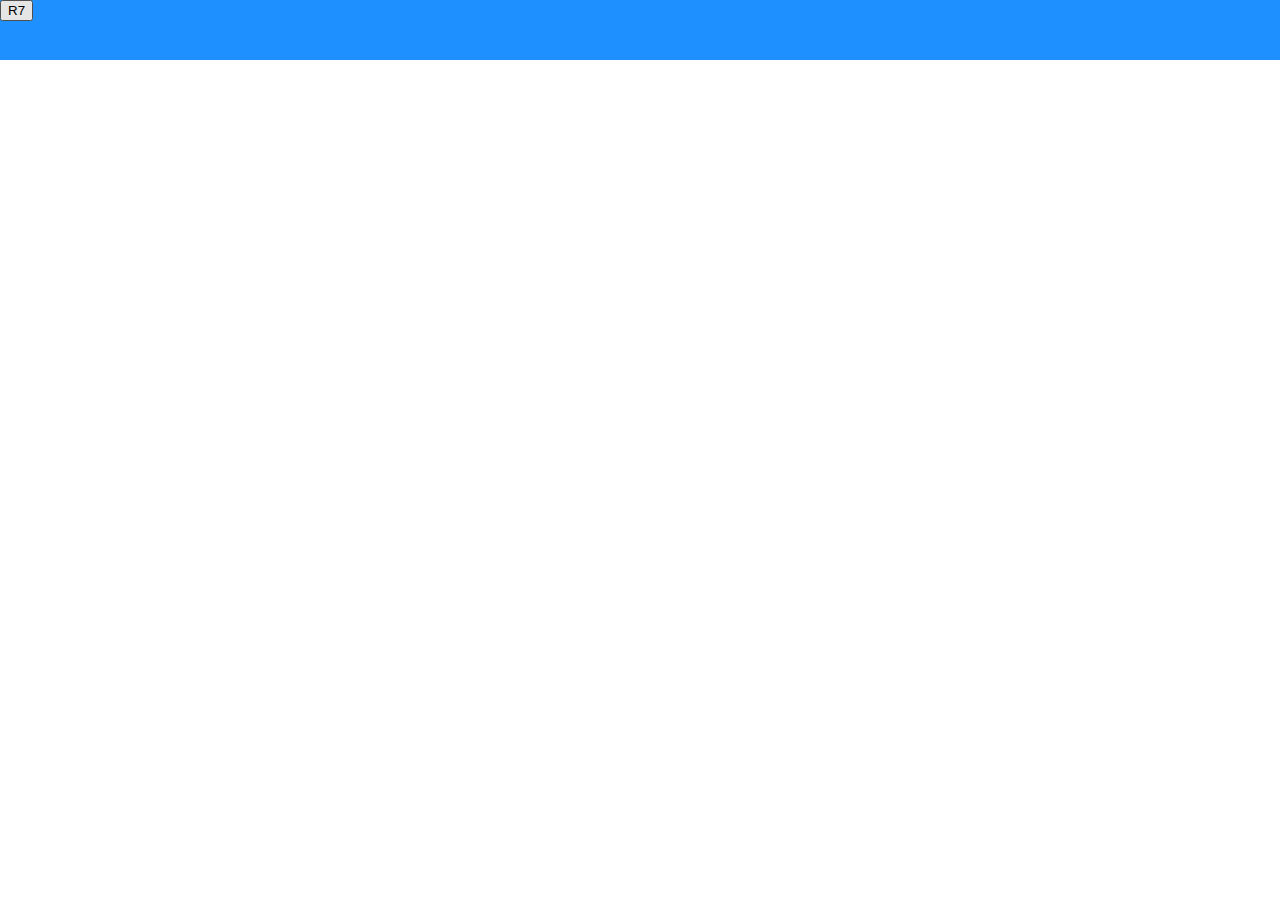
<file: sp_skills/index.html>
<!DOCTYPE html>
<html lang="en">
<head>
    <meta charset="UTF-8">
    <meta name="viewport" content="width=device-width, initial-scale=1.0">
    <title>Gobo</title>
    <link rel="stylesheet" href="css/style.css">
</head>
<body>
    <header>
            <button class="butn-header">
                R7
            </button>
    </header>

</body>
</html>
</file>
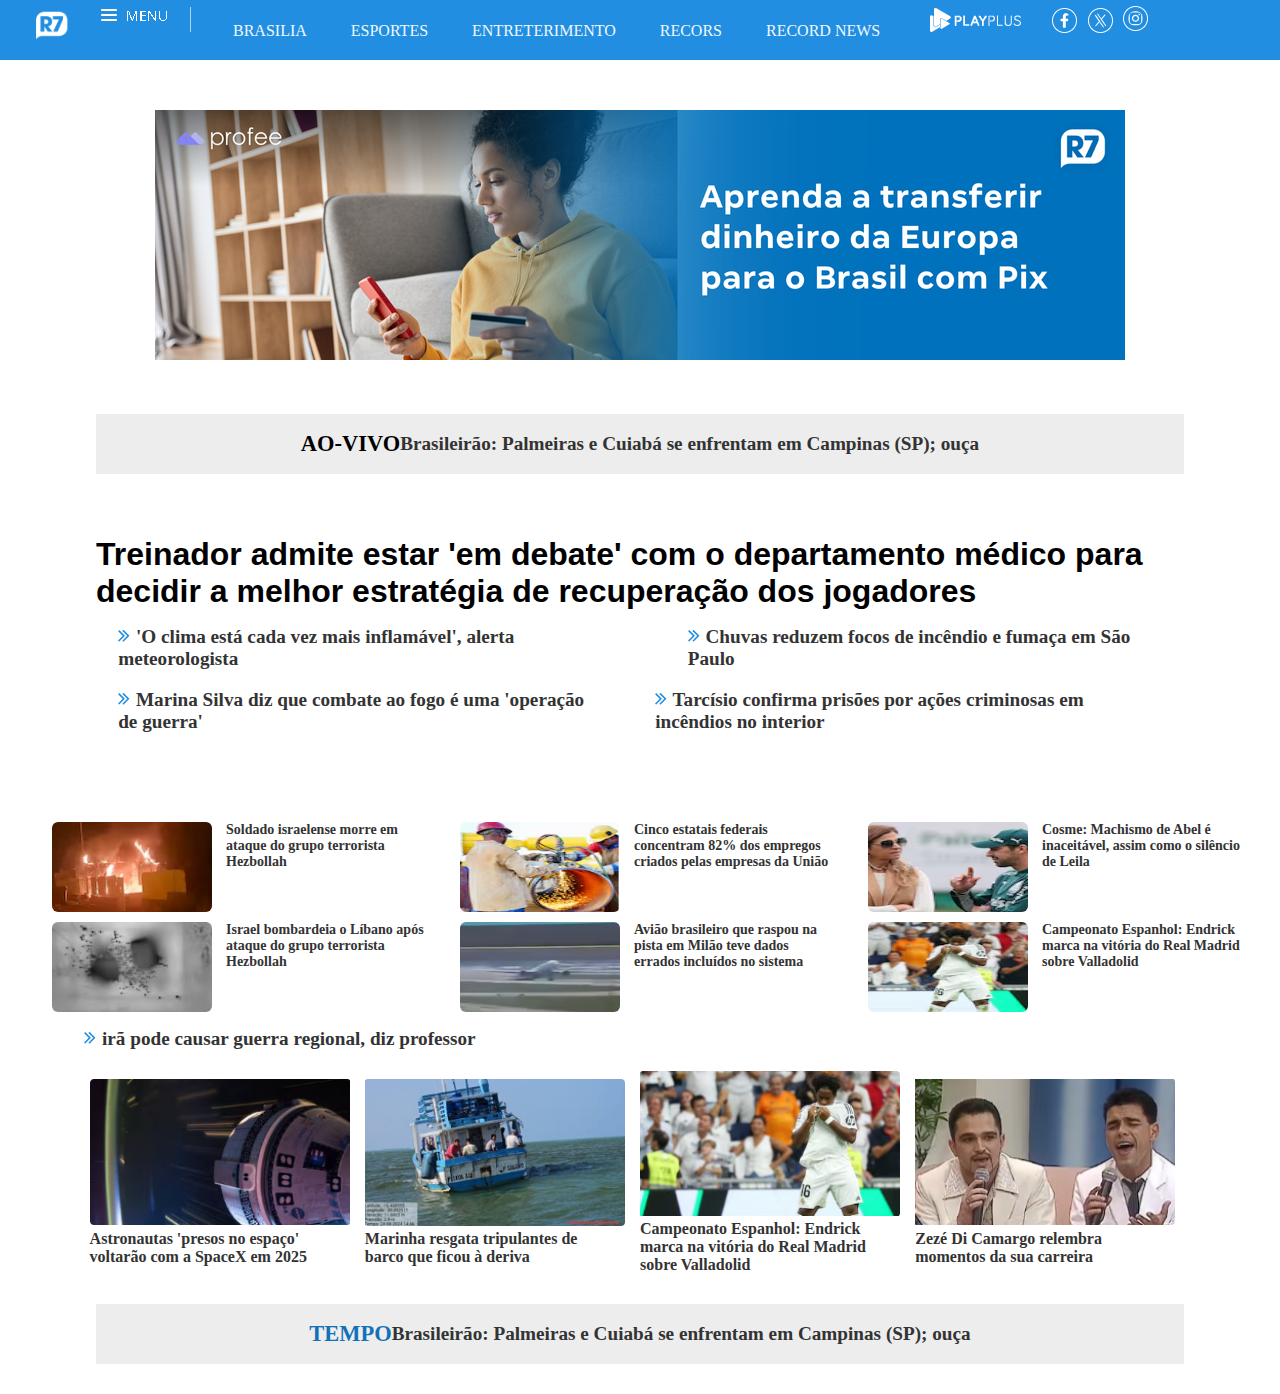
<file: R7Layouot-main/sp_skills/index.html>
<!DOCTYPE html>
<html lang="pt-br">
<head>
    <meta charset="UTF-8">
    <meta name="viewport" content="width=device-width, initial-scale=1.0">
    <title>regente.com</title>
    <link rel="stylesheet" href="css/style.css">
</head>
<body>
    <header>
        <a href="index.html">
            <img id="r7icon" src="images/r7iconV2.png" alt="R7 noticias" s>
        </a>
        <nav>
            <a id="Menu2" href="menu.html" >
                <img src="images/menuicon.png" alt="Menu imagem">
            </a>
            <img src="images/tracoicon.png" alt="">

            <a class="Menu" href="brasilia.html">
                <p>BRASILIA</p>
            </a>

            <a class="Menu" href="menu.html" >
                <p>ESPORTES</p>
            </a>

            <a class="Menu" href="menu.html" >
                <p>ENTRETERIMENTO</p>
            </a>

            <a class="Menu" href="menu.html" >
                <p>RECORS</p>
            </a>

            <a class="Menu" href="menu.html" >
                <p>RECORD NEWS</p>
            </a>

            <a id="Play" href="menu.html" >
                <img src="images/playplusv2icon.png" alt="PlayPlus icon">
            </a>
            <a href="https://www.facebook.com/portalr7">
                <img  src="images/facebookicon.png" alt="">
            </a>
            <a href="https://x.com/portalr7?mx=2">
                <img src="images/xicon.png" alt="">
            </a>
            <a href="https://www.instagram.com/portalr7/">
                <img src="images/instagramicon.png" alt="">
            </a>
        </nav>
    </header>
    <main>

        <section>
            <div class="anuncio">
                <img class='anuncio-img' src="images/anuncio.png" alt="anuncio">
            </div>
        </section>
        <section class="ao-vivo">
            <h3 class="ao-vivo-icon">AO-VIVO</h3>
            <a href="https://www.youtube.com/live/QZVxVrvFqiY">
                <p >Brasileirão: Palmeiras e Cuiabá se enfrentam em Campinas (SP); ouça</p>
            </a>
        </section>
        <section id="sec-nsi">
            <article class="Noticia-s-imagem">
                <p>Treinador admite estar 'em debate' com o departamento médico para decidir a 
                melhor estratégia de recuperação dos jogadores  </p>    
                      
            </article>
        </section>
        <section class=topico>
            <a href="">
                <img src="images/images_noticias/icon topicos.png" alt="icone de topico">
                'O clima está cada vez mais inflamável', alerta meteorologista
            </a>
            <a href="">
                <img src="images/images_noticias/icon topicos.png" alt="icone de topico">
                Chuvas reduzem focos de incêndio e fumaça em São Paulo
            </a>
        </section>
        <section  class=topico>
            <a class="topico-margin" href="">
                <img src="images/images_noticias/icon topicos.png" alt="icone de topico">
                Marina Silva diz que combate ao fogo é uma 'operação de guerra'
            </a>
            <a class="topico-margin" href="">
                <img src="images/images_noticias/icon topicos.png" alt="icone de topico">
                Tarcísio confirma prisões por ações criminosas em incêndios no interior
            </a>
        </section>
        <section class="noticias-aleatorias">
            <article class="noticias-aleatorias">
                <a href="#">
                    <div class="noticias-pequenas">
                            <a href="#">
                                <img src="images/images_noticias/noticias_pequenas/israel.png" alt="Soldado israelence" >
                            <p>Soldado israelense morre em ataque do grupo terrorista Hezbollah</p>
                            </a>
                            
                        
                    </div>
                </a>
            </article>
            <article class="noticias-aleatorias">
                <a href="#">
                    <div class="noticias-pequenas">
                            <a href="#">
                                <img src="images/images_noticias/noticias_pequenas/Captura de tela 2024-08-25 171031.png" alt="Soldado israelence" >
                            <p>Cinco estatais federais concentram 82% dos empregos criados pelas empresas da União</p>
                            </a>
                            
                        
                    </div>
                </a>

            </article>
            <article class="noticias-aleatorias">
                <a href="#">
                    <div class="noticias-pequenas">
                            <a href="#">
                                <img src="images/images_noticias/noticias_pequenas/abel.png" alt="Soldado israelence" >
                            <p>Cosme: Machismo de Abel é inaceitável, assim como o silêncio de Leila</p>
                            </a>
                            
                        
                    </div>
                </a>
            </article>
        </section>

        <section class="noticias-aleatorias">
            <article class="noticias-aleatorias">
                <a href="#">
                    <div class="noticias-pequenas">
                            <a href="#">
                                <img src="images/images_noticias/noticias_pequenas/bombardeio.png" alt="Soldado israelence" >
                            <p>Israel bombardeia o Líbano após ataque do grupo terrorista Hezbollah</p>
                            </a>
                            
                        
                    </div>
                </a>
            </article>
            <article class="noticias-aleatorias">
                <a href="#">
                    <div class="noticias-pequenas">
                            <a href="#">
                                <img id="img-empe-p" src="images/images_noticias/noticias_pequenas/aviao.png" alt="Soldado israelence" >
                            <p>Avião brasileiro que raspou na pista em Milão teve dados errados incluídos no sistema</p>
                            </a>
                            
                        
                    </div>
                </a>

            </article>
            <article class="noticias-aleatorias">
                <a href="#">
                    <div class="noticias-pequenas">
                            <a href="#">
                                <img src="images/images_noticias/noticias_pequenas/endrick.png" alt="Soldado israelence" >
                            <p>Campeonato Espanhol: Endrick marca na vitória do Real Madrid sobre Valladolid
                            </p>
                            </a>
                            
                        
                    </div>
                </a>
            </article>
        </section>
        <section class=topico>
            <a id="topico-imagem"  href="">
                <img src="images/images_noticias/icon topicos.png" alt="icone de topico">
                irã pode causar guerra regional, diz professor
            </a>
        </section>

    </main>
    <section class="noticias-medias">
        <article class="noticias-medias">
            <div class="noticias-medias">
                <a href="">
                    <img src="images/images_noticias/noticias_medias/astronautas.png" alt="Astronautas presos voltarão">
                    <p>Astronautas 'presos no espaço' voltarão com a SpaceX em 2025</p>
                </a>
            </div>
        </article>
        <article class="noticias-medias">
            <div class="noticias-medias">
                <a href="">
                    <img src="images/images_noticias/noticias_medias/marinha.png" alt="Astronautas presos voltarão">
                    <p>Marinha resgata tripulantes de barco que ficou à deriva</p>
                </a>
            </div>
        </article>
        <article class="noticias-medias">
            <div class="noticias-medias">
                <a href="">
                    <img src="images/images_noticias/noticias_medias/endrick.png" alt="Astronautas presos voltarão">
                    <p>Campeonato Espanhol: Endrick marca na vitória do Real Madrid sobre Valladolid</p>
                </a>
            </div>
        </article>
        <article class="noticias-medias">
            <div class="noticias-medias">
                <a href="">
                    <img src="images/images_noticias/noticias_medias/zezedicamargo.png" alt="Astronautas presos voltarão">
                    <p>Zezé Di Camargo relembra momentos da sua carreira</p>
                </a>
            </div>
        </article>
    </section>
    <section class="ao-vivo">
        <h3 id="tempo-icon">TEMPO</h3>
            <p >Brasileirão: Palmeiras e Cuiabá se enfrentam em Campinas (SP); ouça</p>
    </section>
    <footer>

    </footer>
</body>
</html>
</file>
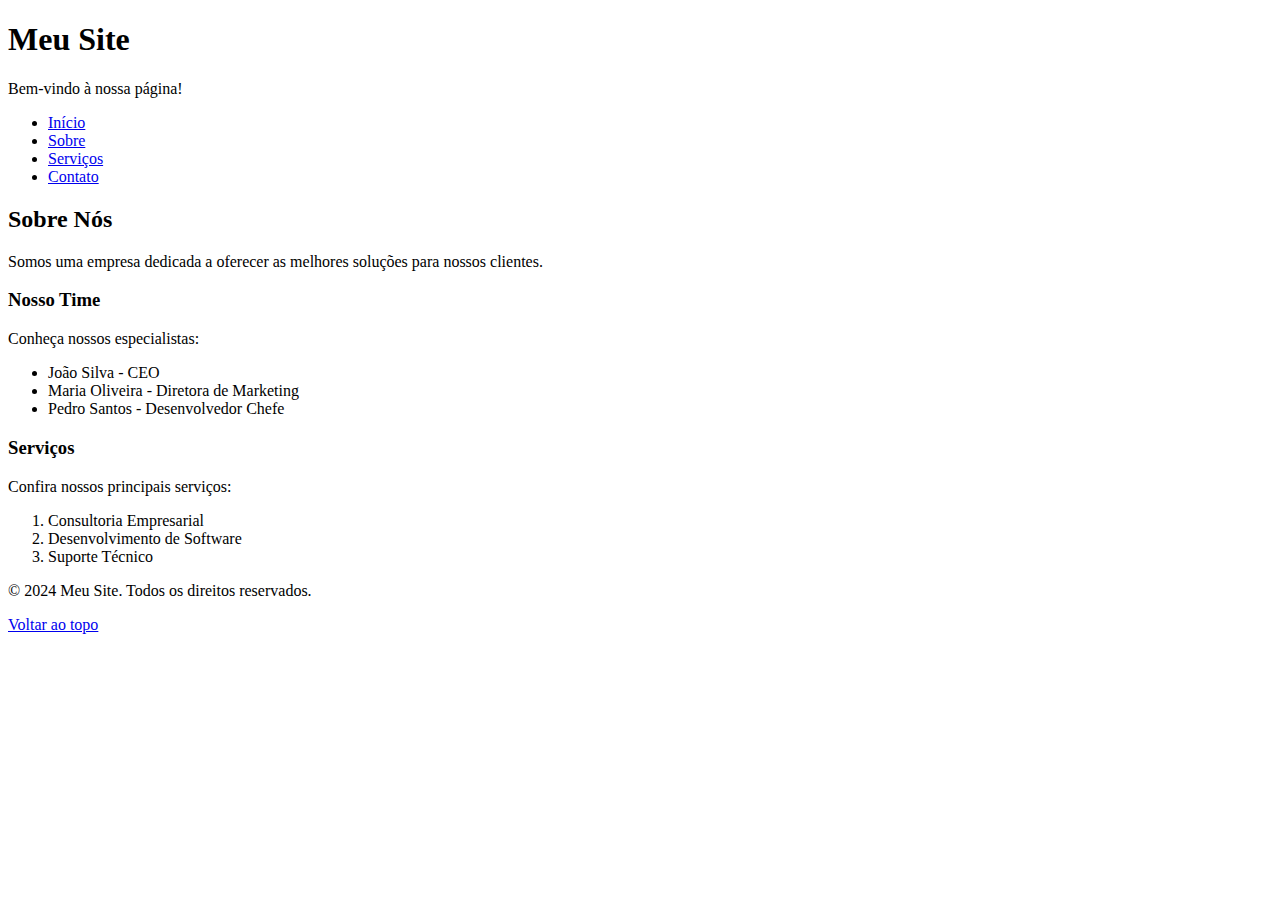
<file: sp_skills/semantica_acessibilidade/html_nao_semantico.html>
<!DOCTYPE html>
<html>
<head>
  <title>Exemplo de HTML Não Semântico</title>
</head>
<body>
  <div id="header">
    <h1>Meu Site</h1>
    <p>Bem-vindo à nossa página!</p>
  </div>

  <div id="menu">
    <ul>
      <li><a href="#home">Início</a></li>
      <li><a href="#sobre">Sobre</a></li>
      <li><a href="#serviços">Serviços</a></li>
      <li><a href="#contato">Contato</a></li>
    </ul>
  </div>

  <div id="main-content">
    <h2>Sobre Nós</h2>
    <p>Somos uma empresa dedicada a oferecer as melhores soluções para nossos clientes.</p>
    
    <h3>Nosso Time</h3>
    <p>Conheça nossos especialistas:</p>
    <ul>
      <li>João Silva - CEO</li>
      <li>Maria Oliveira - Diretora de Marketing</li>
      <li>Pedro Santos - Desenvolvedor Chefe</li>
    </ul>

    <h3>Serviços</h3>
    <p>Confira nossos principais serviços:</p>
    <ol>
      <li>Consultoria Empresarial</li>
      <li>Desenvolvimento de Software</li>
      <li>Suporte Técnico</li>
    </ol>
  </div>

  <div id="footer">
    <p>&copy; 2024 Meu Site. Todos os direitos reservados.</p>
    <p><a href="#home">Voltar ao topo</a></p>
  </div>
</body>
</html>
</file>
<file: sp_skills/css/style.css>
body{
    margin: 0px;
    padding: 0px;
    background-color: rgb(255, 255, 255);
}

header{
    width: 100%;
    height: 60px;
    background-color: dodgerblue;
    color: aliceblue;
}
</file>
<file: R7Layouot-main/sp_skills/css/style.css>
section{
    width: 85%;
    margin: auto;
    padding: auto;
    height: auto;
    display: flex;
    justify-content: center;
    align-items: center;
}
body{
    margin: 0px;
    padding: 0px;
    background-color: rgb(255, 255, 255);
}
#r7icon{
    width: 40px;
    margin: 10px ; 
    padding: 20px;
    
}
.menu2{
    padding: 300px;
}
.Menu p{
    display: inline-block;
    padding: 20px;
    color: aliceblue;
}
#Play{
    margin: 20px;
    display: inline-block; 
    justify-content: space-between;    
}
.topico-margin{
    margin: 0px auto 0px auto;
}
.anuncio-img{
    margin: 50px;
    width: 970px;
    height: 250px;
}
.Noticia-s-imagem{
    width: 100%;
    font-size: xx-large;
    font-weight: 700;
    font-family:  Arial, sans-serif;
}
a{
    text-decoration: none;
    border: none;
}
.ao-vivo{
    width: 85%;
    height: 60px;
    background-color:#EDEDED ;
    margin: auto auto 30px auto;
    font-size: larger;
    font-weight: bolder;
}
.ao-vivo p{
    color: #333333;
}
#ao-vivo-icon{
    padding: 40px;
    color: red;
}
header{
    display: flex;
    width: 100%;
    height: 60px;
    background-color:  #218ee1;
    align-items: center;
    justify-content: flex-start;

}
.noticias-aleatorias{
    width: 85%;
    margin: auto auto 0px;
    padding: auto;
    height: auto;
}

.noticias-pequenas a{
    display: flex;
    width: auto;
    height: auto;
    align-items: centers;
    margin: 10px;
}
.noticias-pequenas{
    height: 90px;
}
.noticias-pequenas img{
    margin: auto;
    border-radius: 20px;
    border-right: 10%;
    width: 160px;
    height: 90px;
    padding: 14px;
}
.noticias-pequenas p{
    font-weight: bold;
    font-size: 14px;
    color: #333333;
    width: 200px;
    height: 90px;
}
.topico{
    display: flex;
    width: 87%;
    height: 43px;
    margin: 20px auto;
    padding: auto;
    align-items: end;
    justify-content: flex-start;
}
.topico a{
    padding: 35px;
    font-size: larger;
    display: inline;
    text-decoration: none;
    font-weight: bold;
    color: #333333;
}
#topico-imagem{
    padding: 1px;
}
.noticias-medias{
    width: 86%;
    justify-content: flex-start;
    
}
.noticias-medias p{
   margin: 0px 0px 30px 0px;
   font-weight: bold;
   color: #333333;
   font-size: 16px;
}
.noticias-medias img{
    width: 260px;
    height: auto;
}
#tempo-icon{
    justify-content: flex-start;
    color: #1172BA;
}
</file>
